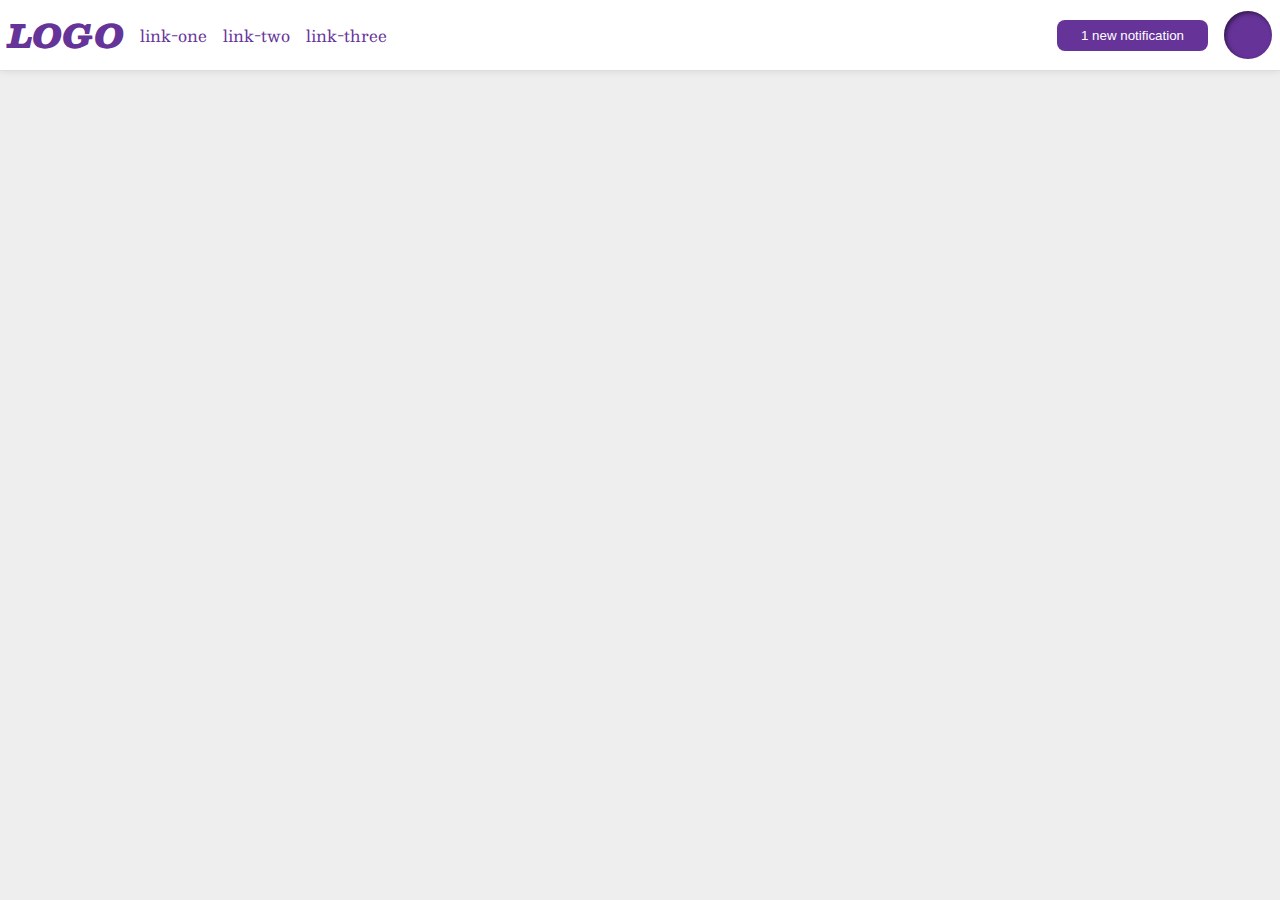
<file: foundations/flex/03-flex-header-2/index.html>
<!DOCTYPE html>
<html lang="en">
  <head>
    <meta charset="UTF-8">
    <meta http-equiv="X-UA-Compatible" content="IE=edge">
    <meta name="viewport" content="width=device-width, initial-scale=1.0">
    <title>Flex Header 2</title>
    <link rel="stylesheet" href="style.css">
  </head>
  <body>
    <div class="header">
      <div class="header-left">
        <div class="logo">
          LOGO
        </div>
        <ul class="links">
          <li><a href="https://google.com">link-one</a></li>
          <li><a href="https://google.com">link-two</a></li>
          <li><a href="https://google.com">link-three</a></li>
        </ul>
      </div>
      <div class="header-right">
        <button class="notifications">
          1 new notification
        </button>
        <div class="profile-image"></div>
      </div>
    </div>
  </body>
</html>
</file>
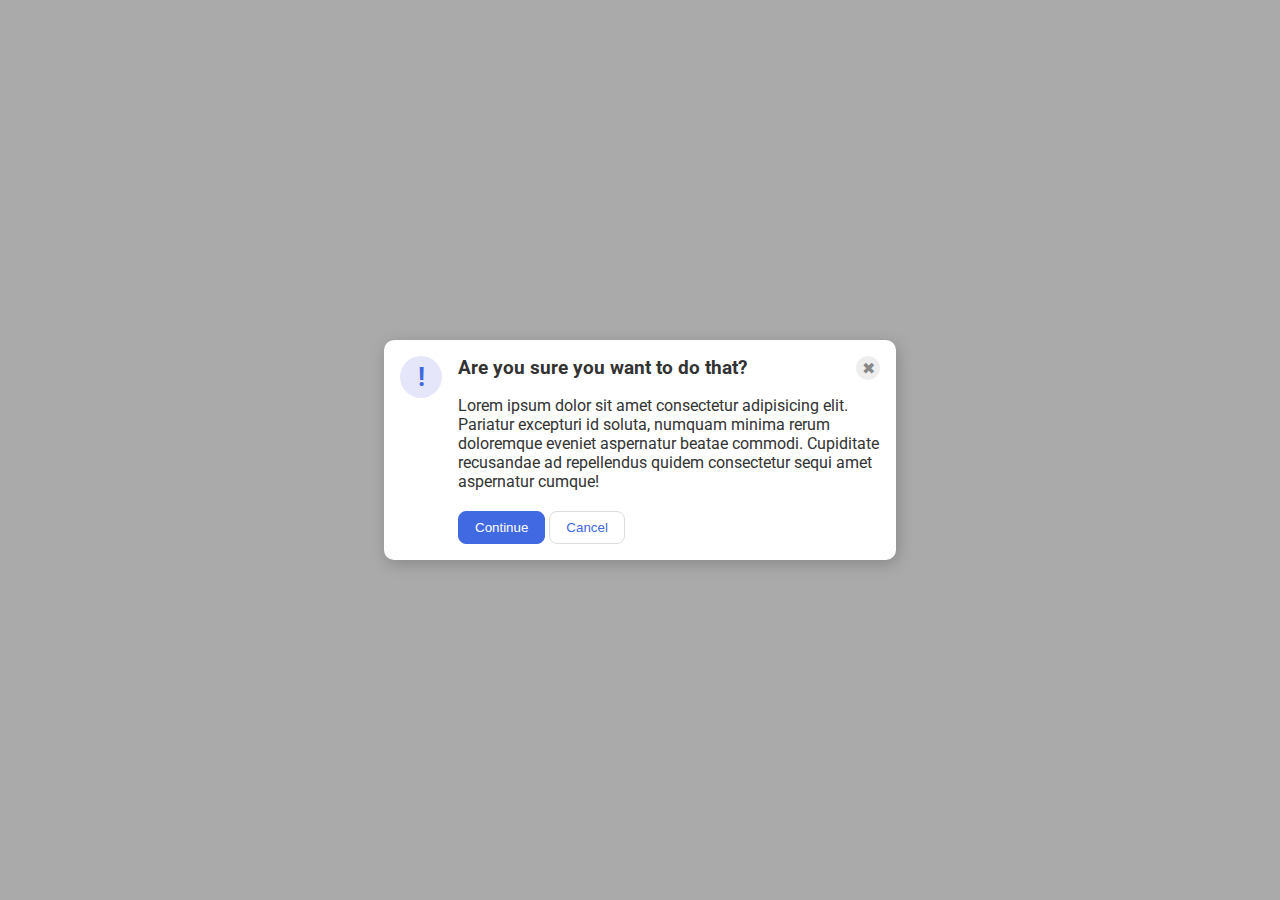
<file: foundations/flex/05-flex-modal/index.html>
<!DOCTYPE html>
<html lang="en">
  <head>
    <meta charset="UTF-8">
    <meta http-equiv="X-UA-Compatible" content="IE=edge">
    <meta name="viewport" content="width=device-width, initial-scale=1.0">
    <link rel="stylesheet" href="style.css">
    <title>Modal</title>
  </head>
  <body>
    <div class="modal">
        <div class="icon">!</div>
      <div class="container-content">
          <div class="container-header">
            <div class="header">Are you sure you want to do that?</div>
            <button class="close-button">✖</button>
          </div>
          <div class="text">Lorem ipsum dolor sit amet consectetur adipisicing elit. Pariatur excepturi id soluta, numquam minima rerum doloremque eveniet aspernatur beatae commodi. Cupiditate recusandae ad repellendus quidem consectetur sequi amet aspernatur cumque!</div>
          <button class="continue">Continue</button>
          <button class="cancel">Cancel</button>
      </div>
    </div>
  </body>
</html>
</file>
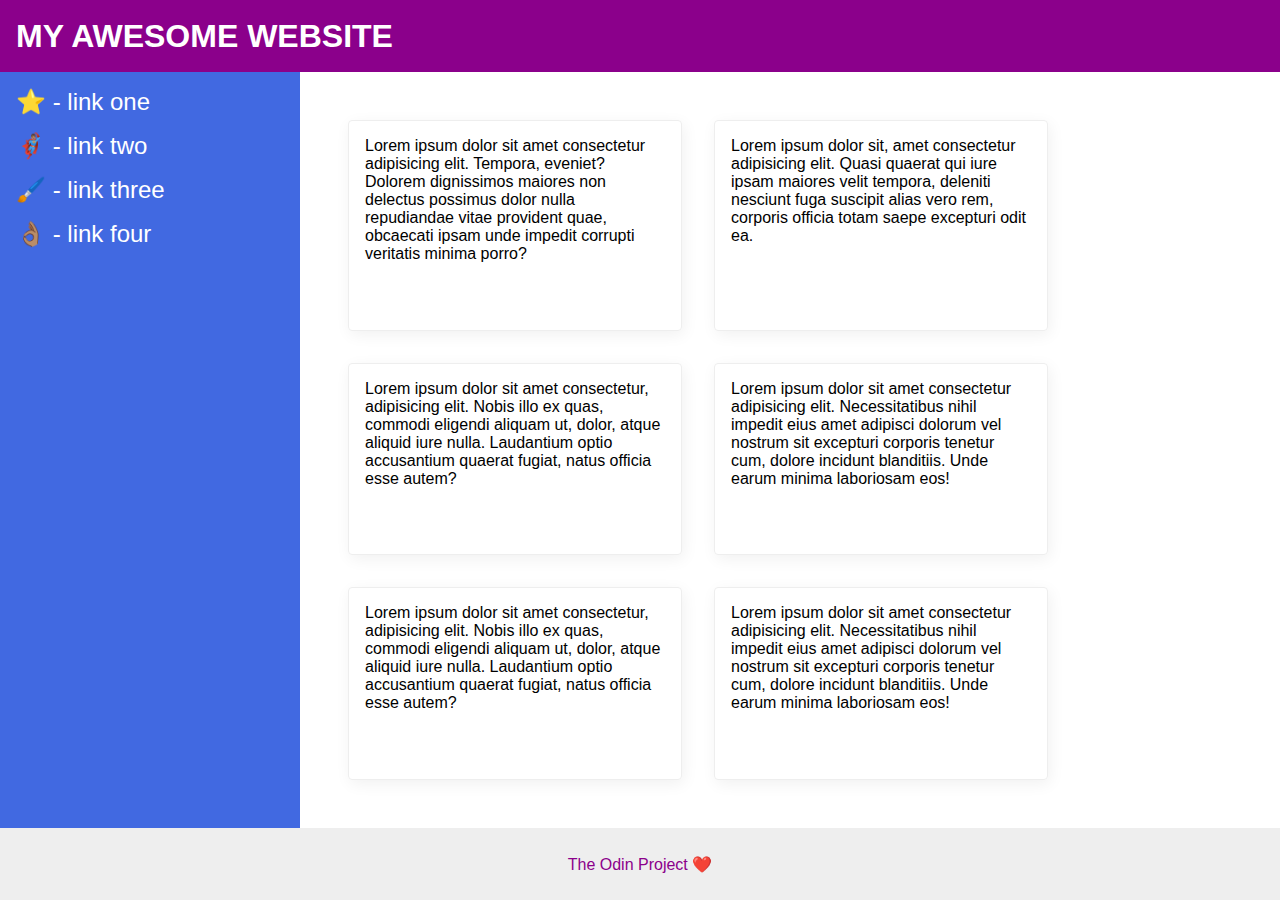
<file: foundations/flex/07-flex-layout-2/index.html>
<!DOCTYPE html>
<html lang="en">
  <head>
    <meta charset="UTF-8">
    <meta http-equiv="X-UA-Compatible" content="IE=edge">
    <meta name="viewport" content="width=device-width, initial-scale=1.0">
    <title>The Holy Grail</title>
    <link rel="stylesheet" href="style.css">
  </head>
  <body>
    <div class="header">
      MY AWESOME WEBSITE
    </div>
    
    <div class="container">
      <div class="sidebar">
        <ul>
          <li><a href="#">⭐ - link one</a></li>
          <li><a href="#">🦸🏽‍♂️ - link two</a></li>
          <li><a href="#">🖌️ - link three</a></li>
          <li><a href="#">👌🏽 - link four</a></li>
        </ul>
      </div>
      <div class="card-container">
        <div class="card">Lorem ipsum dolor sit amet consectetur adipisicing elit. Tempora, eveniet? Dolorem dignissimos maiores non delectus possimus dolor nulla repudiandae vitae provident quae, obcaecati ipsam unde impedit corrupti veritatis minima porro?</div>
        <div class="card">Lorem ipsum dolor sit, amet consectetur adipisicing elit. Quasi quaerat qui iure ipsam maiores velit tempora, deleniti nesciunt fuga suscipit alias vero rem, corporis officia totam saepe excepturi odit ea.</div>
        <div class="card">Lorem ipsum dolor sit amet consectetur, adipisicing elit. Nobis illo ex quas, commodi eligendi aliquam ut, dolor, atque aliquid iure nulla. Laudantium optio accusantium quaerat fugiat, natus officia esse autem?</div>
        <div class="card">Lorem ipsum dolor sit amet consectetur adipisicing elit. Necessitatibus nihil impedit eius amet adipisci dolorum vel nostrum sit excepturi corporis tenetur cum, dolore incidunt blanditiis. Unde earum minima laboriosam eos!</div>
        <div class="card">Lorem ipsum dolor sit amet consectetur, adipisicing elit. Nobis illo ex quas, commodi eligendi aliquam ut, dolor, atque aliquid iure nulla. Laudantium optio accusantium quaerat fugiat, natus officia esse autem?</div>
        <div class="card">Lorem ipsum dolor sit amet consectetur adipisicing elit. Necessitatibus nihil impedit eius amet adipisci dolorum vel nostrum sit excepturi corporis tenetur cum, dolore incidunt blanditiis. Unde earum minima laboriosam eos!</div>
        
      </div>
    </div>
    <div class="footer">
      The Odin Project ❤️
    </div>
  </body>
</html>
</file>
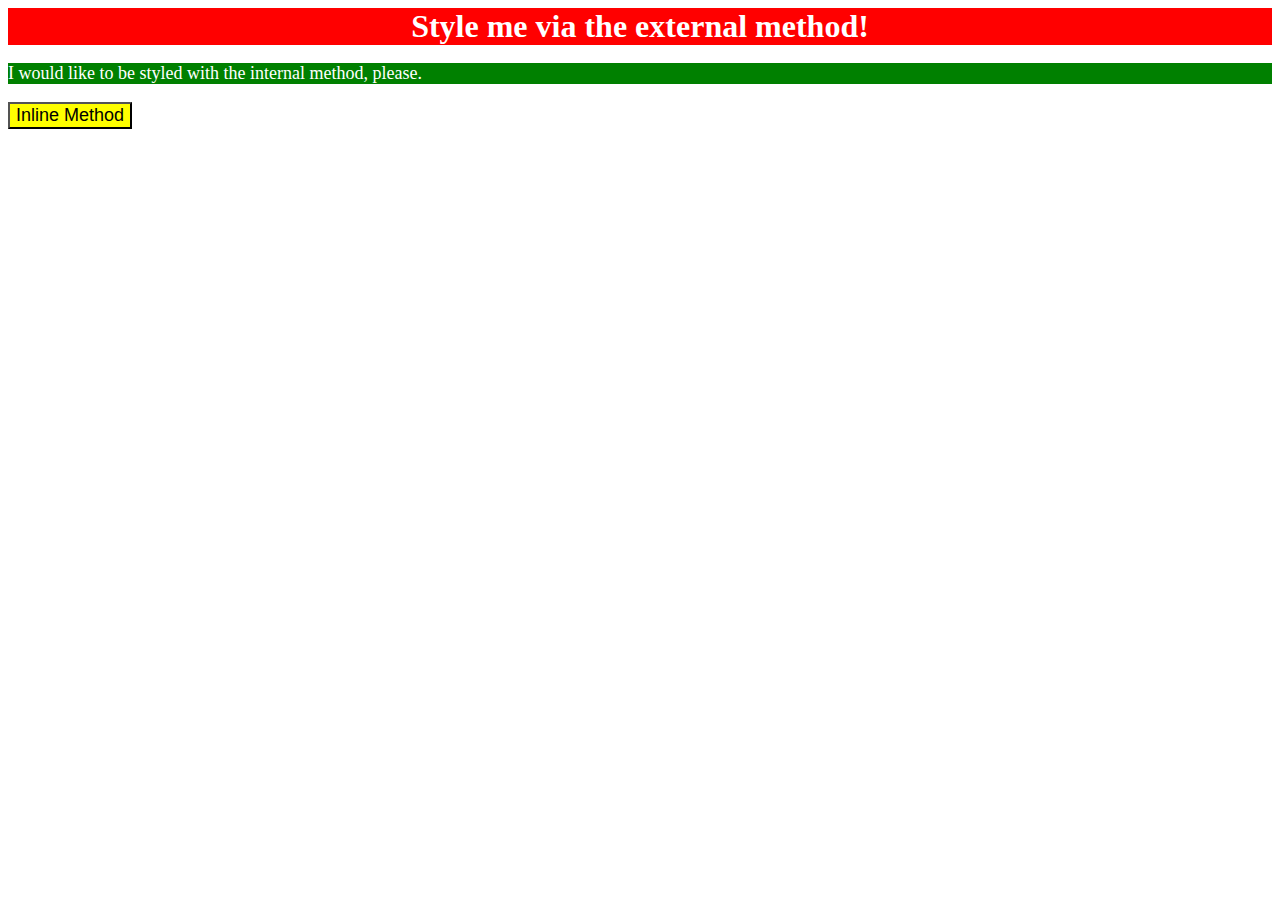
<file: foundations/intro-to-css/01-css-methods/index.html>
<!DOCTYPE html>
<html lang="en">
  <head>
    <meta charset="UTF-8">
    <meta http-equiv="X-UA-Compatible" content="IE=edge">
    <meta name="viewport" content="width=device-width, initial-scale=1.0">
    <title>Methods for Adding CSS</title>
    <link  rel="stylesheet" href="style.css">
    <style>
      p {
        background-color: green;
        color: white;
        font-size: 18px;
      }
    </style>
  </head>
  <body>
    <div>Style me via the external method!</div>
    <p>I would like to be styled with the internal method, please.</p>
    <button style="background-color: yellow; color: black; font-size: 18px;">Inline Method</button>
  </body>
</html>
</file>
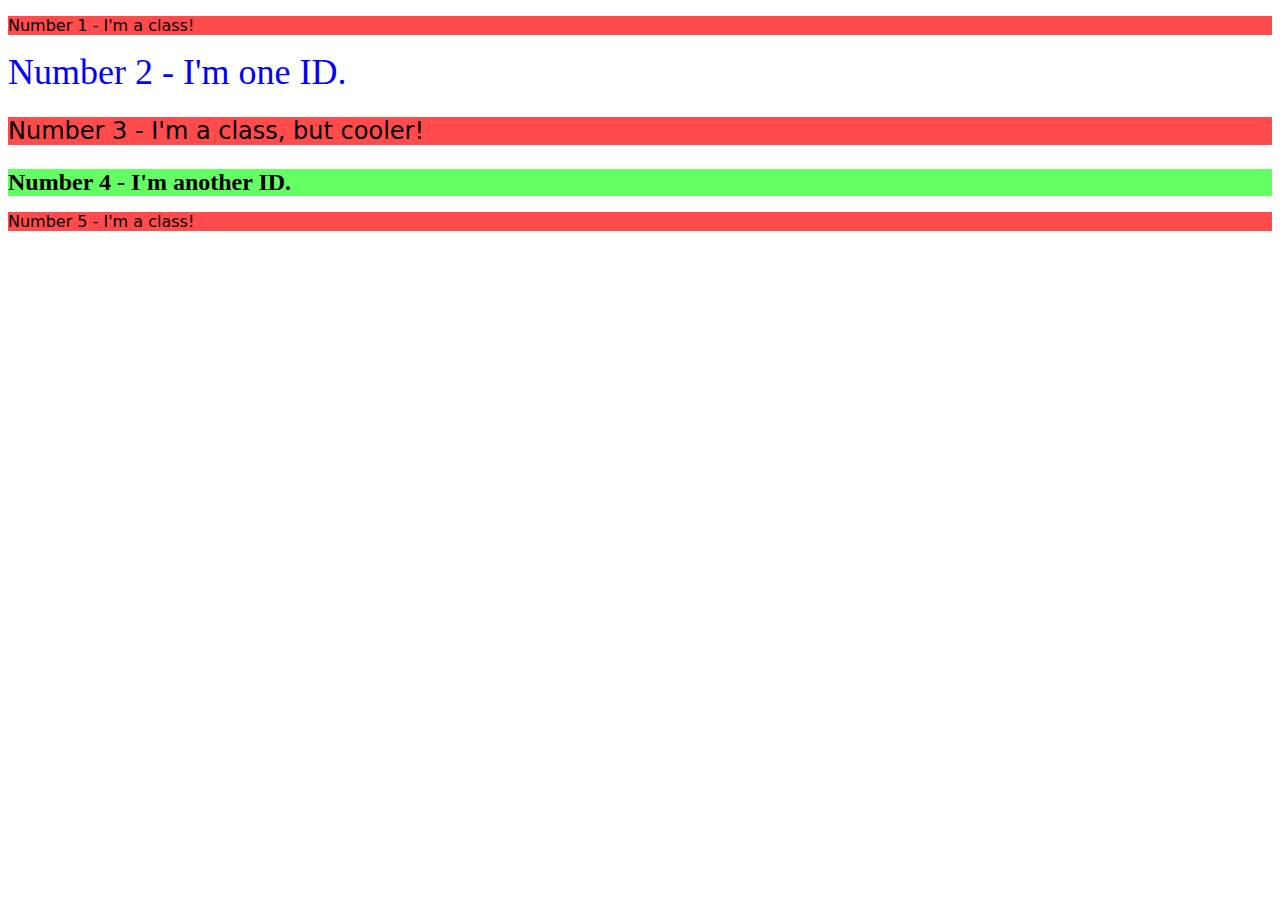
<file: foundations/intro-to-css/02-class-id-selectors/index.html>
<!DOCTYPE html>
<html lang="en">
  <head>
    <meta charset="UTF-8">
    <meta http-equiv="X-UA-Compatible" content="IE=edge">
    <meta name="viewport" content="width=device-width, initial-scale=1.0">
    <title>Class and ID Selectors</title>
    <link rel="stylesheet" href="style.css">
  </head>
  <body>
    <p class="odd">Number 1 - I'm a class!</p>
    <div id="two">Number 2 - I'm one ID.</div>
    <p class="odd three">Number 3 - I'm a class, but cooler!</p>
    <div id="four">Number 4 - I'm another ID.</div>
    <p class="odd">Number 5 - I'm a class!</p>
  </body>
</html>
</file>
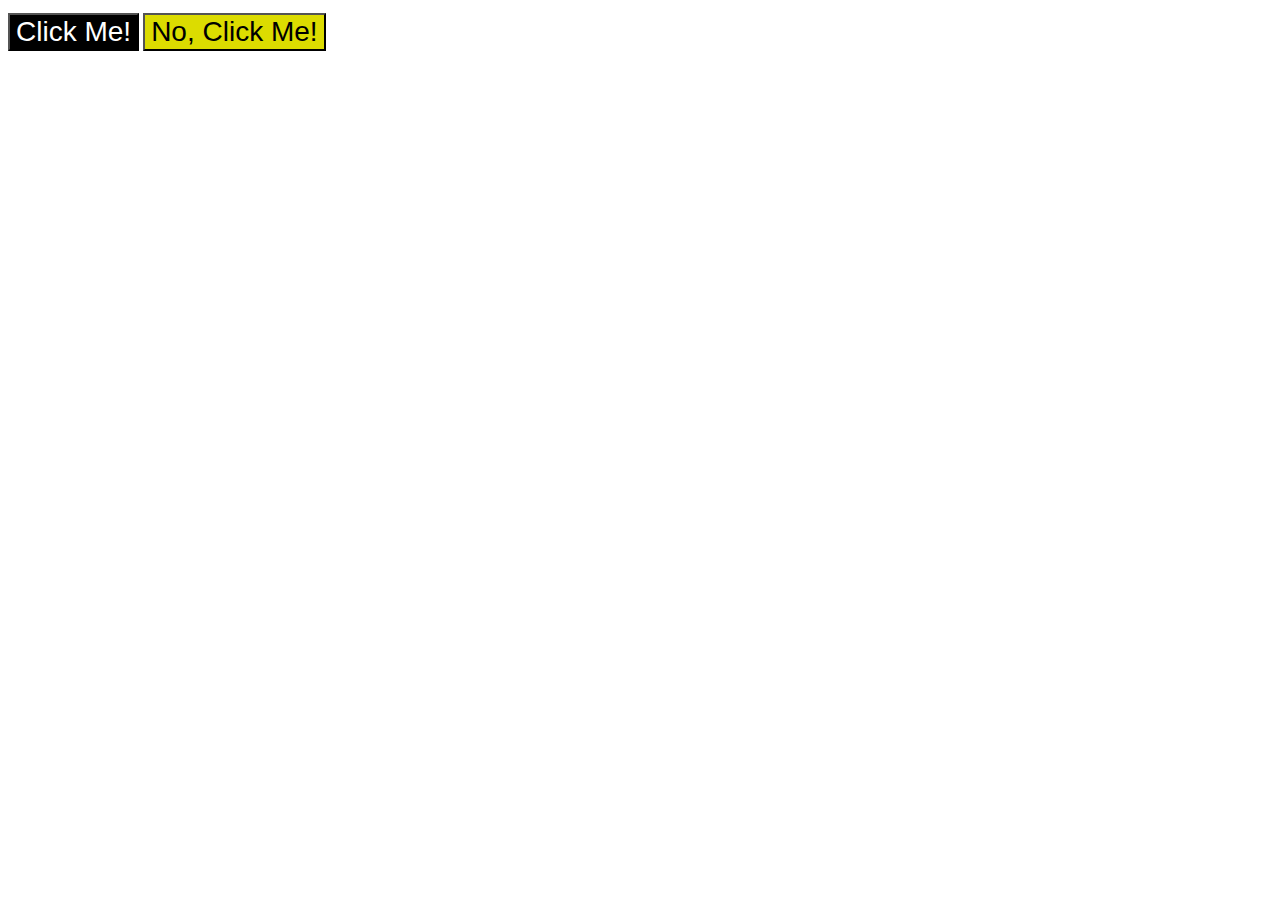
<file: foundations/intro-to-css/03-grouping-selectors/index.html>
<!DOCTYPE html>
<html lang="en">
  <head>
    <meta charset="UTF-8">
    <meta http-equiv="X-UA-Compatible" content="IE=edge">
    <meta name="viewport" content="width=device-width, initial-scale=1.0">
    <title>Grouping Selectors</title>
    <link rel="stylesheet" href="style.css">
  </head>
  <body>
    <button class="click">Click Me!</button>
    <button class="noclick">No, Click Me!</button>
  </body>
</html>
</file>
<file: foundations/flex/03-flex-header-2/style.css>
/* this is some magical font-importing.  
you'll learn about it later. */
@import url('https://fonts.googleapis.com/css2?family=Besley:ital,wght@0,400;1,900&display=swap');

body {
  margin: 0;
  background: #eee;
  font-family: Besley, serif;
}

.header {
  background: white;
  border-bottom: 1px solid #ddd;
  box-shadow: 0 0 8px rgba(0,0,0,.1);
  padding: 8px;
  display: flex;
  justify-content: space-between;
}

.header-left,
.header-right {
  display: flex;
  gap: 16px;
  align-items: center;
}

.profile-image {
  background: rebeccapurple;
  box-shadow: inset 2px 2px 4px rgba(0,0,0,.5);
  border-radius: 50%;
  width: 48px;
  height: 48px;
}

.logo {
  color: rebeccapurple;
  font-size: 32px;
  font-weight: 900;
  font-style: italic;
}

button {
  border: none;
  border-radius: 8px;
  background: rebeccapurple;
  color: white;
  padding: 8px 24px;
}

a {
  /* this removes the line under our links */
  text-decoration: none;
  color: rebeccapurple;
}

ul {
  list-style-type: none;
  display: flex;
  gap: 16px;
  padding: 0;
  margin: 0;
}
</file>
<file: foundations/flex/05-flex-modal/style.css>
@import url('https://fonts.googleapis.com/css2?family=Roboto:wght@400;700&display=swap');

html, body {
  height: 100%;
}

body {
  font-family: Roboto, sans-serif;
  margin: 0;
  background: #aaa;
  color: #333;
  /* I'll give you this one for free lol */
  display: flex;
  align-items: center;
  justify-content: center;
}

.modal {
  background: white;
  width: 480px;
  border-radius: 10px;
  box-shadow: 2px 4px 16px rgba(0,0,0,.2);
}

.icon {
  color: royalblue;
  font-size: 26px;
  font-weight: 700;
  background: lavender;
  width: 42px;
  height: 42px;
  border-radius: 50%;
  display: flex;
  align-items: center;
  justify-content: center;
}

.close-button {
  background: #eee;
  border-radius: 50%;
  color: #888;
  font-weight: 400;
  font-size: 16px;
  height: 24px;
  width: 24px;
  display: flex;
  align-items: center;
  justify-content: center;
  border: 1px solid #eee;
  padding: 0;
}

button {
  cursor: pointer;
  padding: 8px 16px;
  border-radius: 8px;
}

button.continue {
  background: royalblue;
  border: 1px solid royalblue;
  color: white;
}

button.cancel {
  background: white;
  border: 1px solid #ddd;
  color: royalblue;
}

.modal {
  display: flex;
  padding: 1em;
  gap: 1em;
}

.container-header {
  display: flex;
  justify-content: space-between;
}

.icon {
  flex: none;
}

.header {
  font-weight: bold;
  font-size: 1.2em;
}

.text {
  margin: 1em 0 1.2em;
}
</file>
<file: foundations/flex/07-flex-layout-2/style.css>
body {
  font-family: -apple-system, BlinkMacSystemFont, 'Segoe UI', Roboto, Oxygen, Ubuntu, Cantarell, 'Open Sans', 'Helvetica Neue', sans-serif;
  margin: 0;
  min-height: 100vh;
}

.header {
  height: 72px;
  background: darkmagenta;
  color: white;
}

.footer {
  height: 72px;
  background: #eee;
  color: darkmagenta;
}

.sidebar {
  width: 300px;
  background: royalblue;
  box-sizing: border-box;
}

.card {
  border: 1px solid #eee;
  box-shadow: 2px 4px 16px rgba(0,0,0,.06);
  border-radius: 4px;
}


/* */

body {
  display: flex;
  flex-direction: column;
  justify-content: space-between;
}

.header,
.footer {
  display: flex;
  align-items: center;
}

.footer {
  justify-content: center;
}

.header {
  font-size: 32px;
  font-weight: 900;
  padding-left: 16px;
}

.container {
  display: flex;
  flex: 1;
}

.sidebar {
  width: 300px;
  flex-shrink: 0;
}

.sidebar ul {
  list-style: none;
  padding-left: 16px;
}

.sidebar a {
  font-size: 24px;
  text-decoration: none;
  color: white;
}

.sidebar li {
  margin-bottom: 16px;
}

.card-container {
  display: flex;
  flex-wrap: wrap;
  justify-content: flex-start;
  padding: 48px;
  gap: 32px;
  flex-direction: row;
}

.card {
  width: 300px;
  padding: 16px;
}
</file>
<file: foundations/intro-to-css/01-css-methods/style.css>
div {
    background-color: red;
    color: white;
    font-size: 32px;
    text-align: center;
    font-weight: bold; 
}
</file>
<file: foundations/intro-to-css/02-class-id-selectors/style.css>
.odd {
    background-color: rgb(255, 75, 75);
    font-family: Verdana, "DejaVu Sans", sans-serif;
}

#two {
    color: rgb(0, 0, 255);
    font-size: 36px;
}

.three {
    font-size: 24px;
}

#four {
    background-color: rgb(100, 255, 100);
    font-size: 24px;
    font-weight: bold;
}
</file>
<file: foundations/intro-to-css/03-grouping-selectors/style.css>
button {
    font-size: 28px;
    font-family: Helvetica, "Times New Roman", sans-serif;
    margin: 5px auto;
}

.click {
    background-color: rgb(0, 0, 0);
    color: rgb(255, 255, 255);
}

.noclick {
    background-color: rgb(220, 220, 0);
}
</file>
